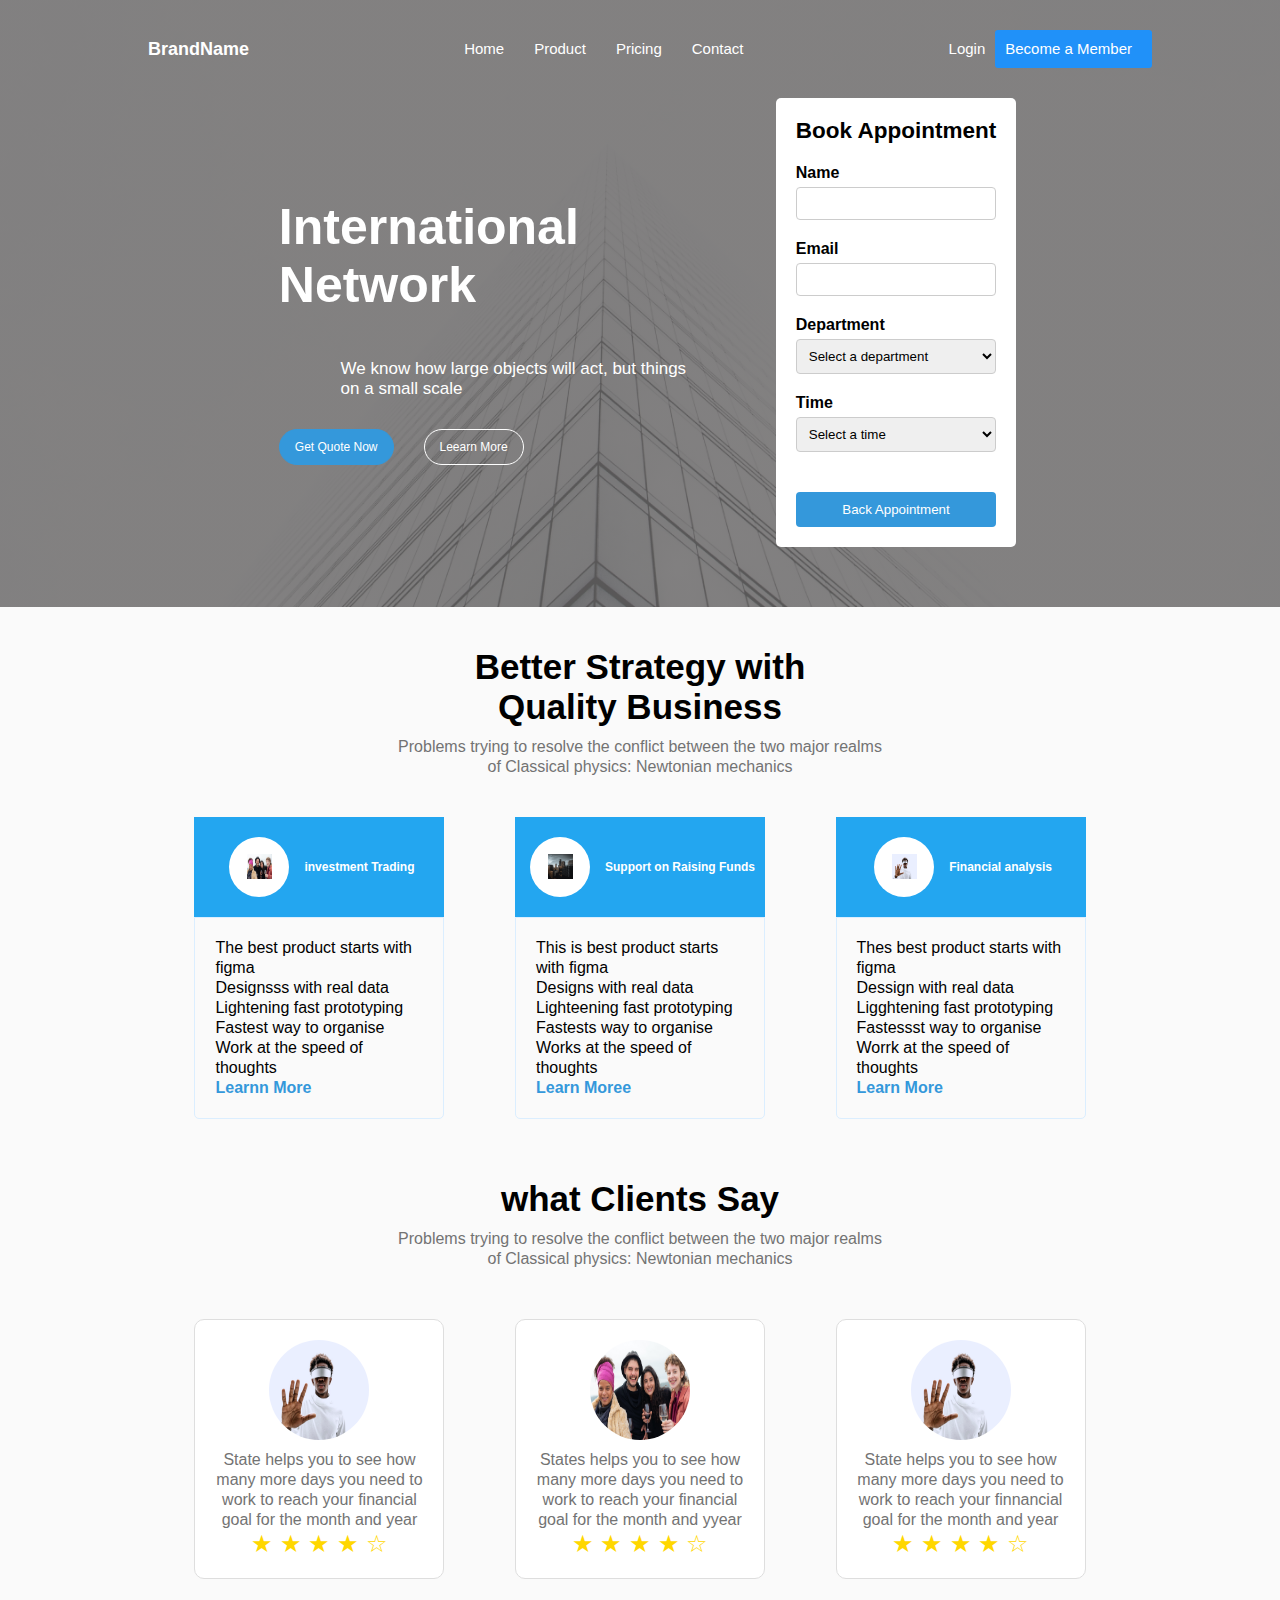
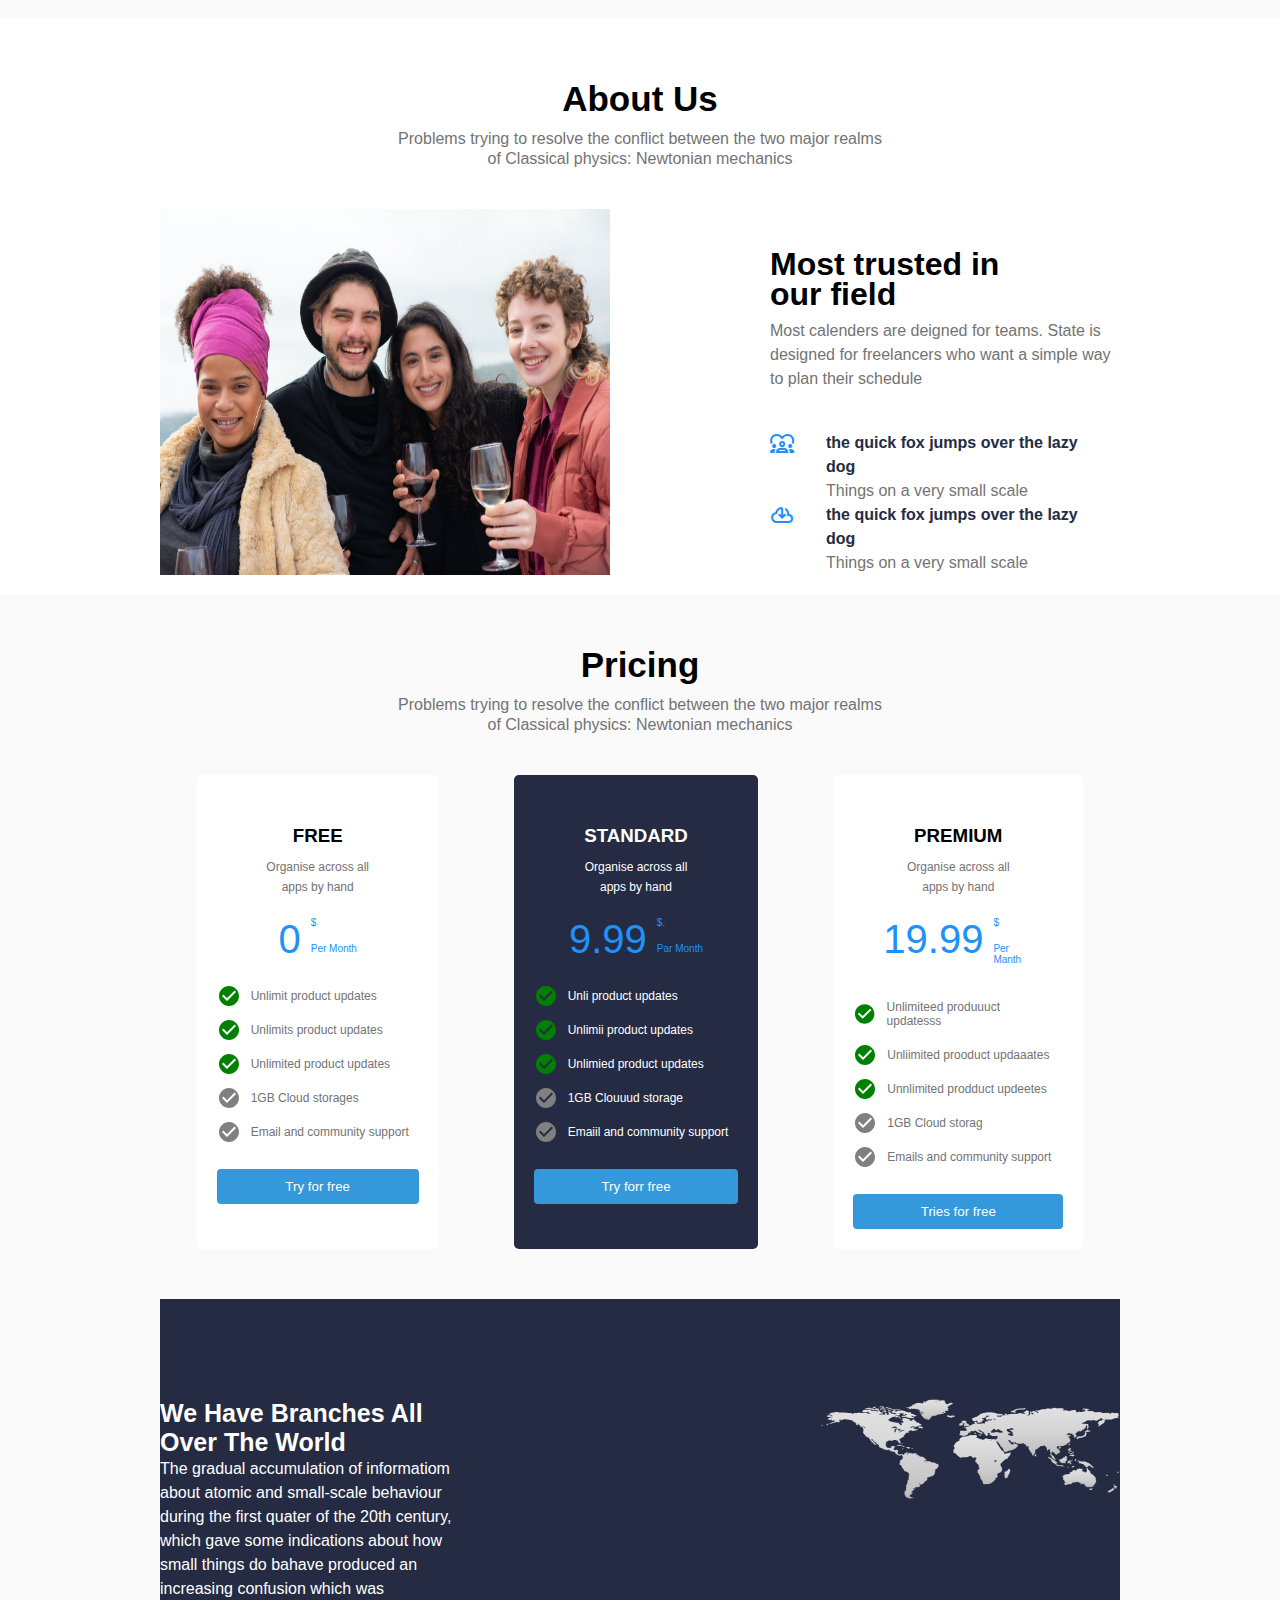
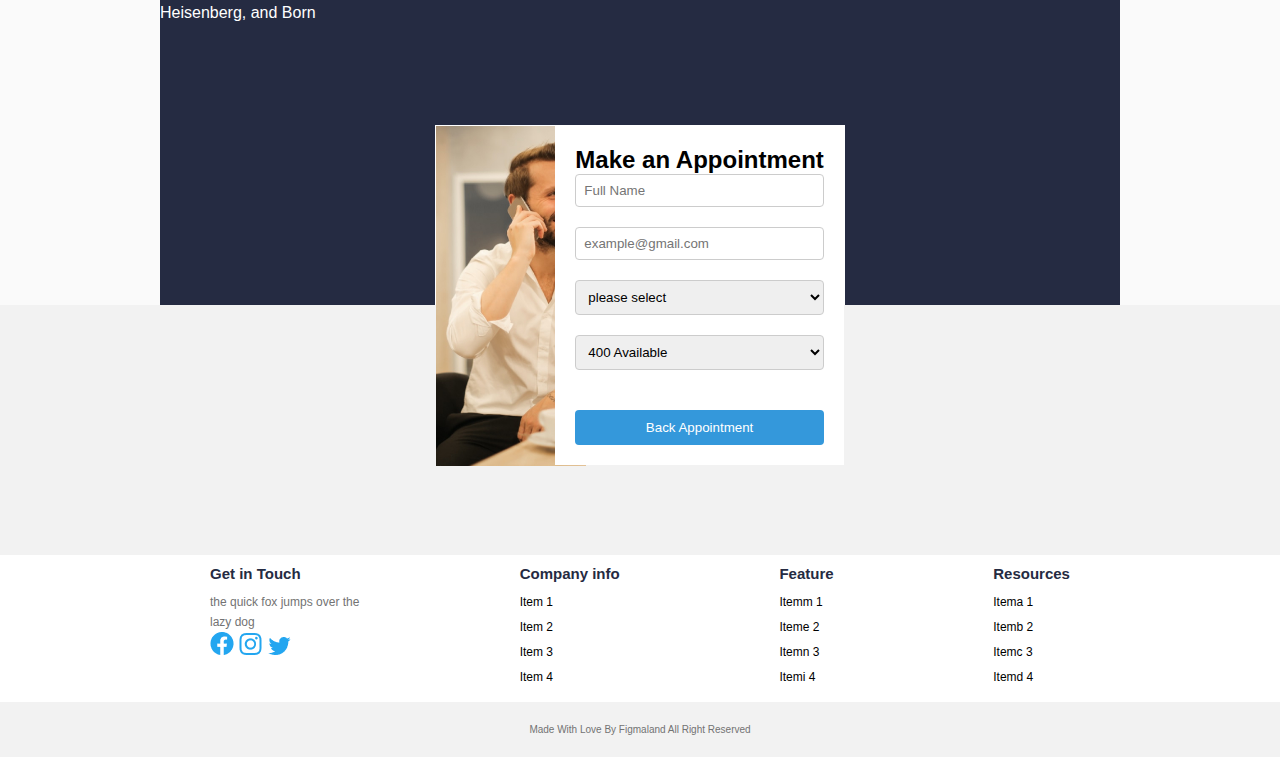
<file: index.html>
<!DOCTYPE html>
<html lang="en">

<head>
    <meta charset="UTF-8">
    <meta name="viewport" content="width=device-width, initial-scale=1.0">
    <link rel="stylesheet"
        href="https://fonts.googleapis.com/css2?family=Material+Symbols+Outlined:opsz,wght,FILL,GRAD@20..48,100..700,0..1,-50..200" />

    <title>International Network</title>
    <link href="./assets/styles/styles.css" rel="stylesheet">
</head>

<body>
    <section id="head">
        <header id="header">
            <nav class="nav">
                <div class="navbar">
                    <div class="navbar-box1">
                        <ul>
                            <li><b>BrandName</b></li>
                        </ul>
                    </div>
                    <div class="navbar-box2">
                        <ul>
                            <li><span class="material-symbols-outlined">search</span></li>
                            <li><span class="material-symbols-outlined">shopping_cart</span></li>
                            <li><span class="material-symbols-outlined">signal_cellular_alt</span></li>
                        </ul>
                    </div>
                </div>

                <div class="navbar-box3">
                    <ul>
                        <li><a href="#">Home</a></li>
                        <li><a href="#">Product</a></li>
                        <li><a href="#">Pricing</a></li>
                        <li><a href="#">Contact</a></li>
                    </ul>
                </div>

                <div class="navbar-box4">
                    <ul>
                        <li><a href="#">Login</a></li>
                        <li class="btn-text"><a href="#">Become a Member</a></li>
                    </ul>
                </div>
            </nav>
        </header>

        <section id="hero-section">
            <div class="hero-section">
                <div class="hero">
                    <div class="hero-font">
                        <h1>International Network</h1>
                        <p>We know how large objects will act, but things on a small scale</p>
                        <div class="hero-button">
                            <div class="button-one">
                                <button class="button-state-blue">Get Quote Now</button>
                            </div>
                            <div class="button-two">
                                <button class="button-state-more">Leearn More</button>
                            </div>
                        </div>
                    </div>

                    <div class="hero-form">
                        <div class="form-container">
                            <div class="form-header">
                                <h2>Book Appointment</h2>
                            </div>
                            <form>
                                <div class="form-group">
                                    <label for="name">Name</label>
                                    <input type="text" id="name" name="name" required>
                                </div>
                                <div class="form-group">
                                    <label for="email">Email</label>
                                    <input type="text" id="email" name="email" required>
                                </div>
                                <div class="form-group">
                                    <label for="department">Department</label>
                                    <select id="department" name="department" required>
                                        <option value="">Select a department</option>
                                        <option value="department1">Department 1</option>
                                        <option value="department2">Department 2</option>
                                        <option value="department3">Department 3</option>
                                    </select>
                                </div>
                                <div class="form-group">
                                    <label for="time">Time</label>
                                    <select id="time" name="time" required>
                                        <option value="">Select a time</option>
                                        <option value="morning">Morning</option>
                                        <option value="afternoon">Afternoon</option>
                                        <option value="evening">Evening</option>
                                    </select>
                                </div>
                                <button class="blue-button" type="submit">Back Appointment</button>
                            </form>
                        </div>
                    </div>
                </div>
            </div>
        </section>
    </section>
    <main>
        <section id="main">
            <div class="main-body">
                <h1>Better Strategy with Quality Business</h1>
                <p>Problems trying to resolve the conflict between the two major realms of Classical physics: Newtonian
                    mechanics</p>

                <div class="all-three">
                    <div class="blue-white">
                        <div class="blue">
                            <div class="profile">
                                <img src="./assets/images/kampus.jpg" alt="man">
                            </div>
                            <div class="text">
                                <p><b>investment Trading</b></p>
                            </div>
                        </div>
                        <div class="white">
                            <div class="white-text">
                                <ul>
                                    <li>The best product starts with figma</li>
                                    <li>Designsss with real data</li>
                                    <li>Lightening fast prototyping</li>
                                    <li>Fastest way to organise</li>
                                    <li>Work at the speed of thoughts</li>
                                    <li class="learn">Learnn More</li>
                                </ul>
                            </div>
                        </div>
                    </div>

                    <div class="blue-white">
                        <div class="blue">
                            <div class="profile">
                                <img src="./assets/images/cameron-casey.jpg" alt="people">
                            </div>
                            <div class="text">
                                <p><b>Support on Raising Funds</b></p>
                            </div>
                        </div>
                        <div class="white">
                            <div class="white-text">
                                <ul>
                                    <li>This is best product starts with figma</li>
                                    <li>Designs with real data</li>
                                    <li>Lighteening fast prototyping</li>
                                    <li>Fastests way to organise</li>
                                    <li>Works at the speed of thoughts</li>
                                    <li class="learn">Learn Moree</li>
                                </ul>
                            </div>
                        </div>
                    </div>

                    <div class="blue-white">
                        <div class="blue">
                            <div class="profile">
                                <img src="./assets/images/man-wearing-smart-glasses.jpg" alt="man">
                            </div>
                            <div class="text">
                                <p><b>Financial analysis</b></p>
                            </div>
                        </div>
                        <div class="white">
                            <div class="white-text">
                                <ul>
                                    <li>Thes best product starts with figma</li>
                                    <li>Dessign with real data</li>
                                    <li>Ligghtening fast prototyping</li>
                                    <li>Fastessst way to organise</li>
                                    <li>Worrk at the speed of thoughts</li>
                                    <li class="learn">Learn More</li>
                                </ul>
                            </div>
                        </div>
                    </div>
                </div>
            </div>
        </section>

        <section id="testimonials">
            <div class="clients-testimony">
                <h1>what Clients Say</h1>
                <p>Problems trying to resolve the conflict between the two major realms of Classical physics: Newtonian
                    mechanics</p>

                <div class="three-testimonies">
                    <div class="container">
                        <img class="profile-img" src="./assets/images/man-wearing-smart-glasses.jpg"
                            alt="Profile Image">
                        <p class="description">State helps you to see how many more days you need to work to reach your
                            financial goal for the month and year</p>
                        <div class="stars">
                            &#9733; &#9733; &#9733; &#9733; &#9734;
                        </div>
                        <ul class="list">
                            <li style="color: #23A6F0"><b>Reginaa Miles</b> </li>
                            <li><b>Designer</b></li>
                        </ul>
                    </div>

                    <div class="container">
                        <img class="profile-img" src="./assets/images/kampus.jpg" alt="Profile Img">
                        <p class="description">States helps you to see how many more days you need to work to reach your
                            financial goal for the month and yyear</p>
                        <div class="stars">
                            &#9733; &#9733; &#9733; &#9733; &#9734;
                        </div>
                        <ul class="list">
                            <li style="color: #23A6F0"><b>Regina Mile</b>z</li>
                            <li><b>Designer</b></li>
                        </ul>
                    </div>

                    <div class="container">
                        <img class="profile-img" src="./assets/images/man-wearing-smart-glasses.jpg" alt="Profile Imag">
                        <p class="description">State helps you to see how many more days you need to work to reach your
                            finnancial goal for the month and year</p>
                        <div class="stars">
                            &#9733; &#9733; &#9733; &#9733; &#9734;
                        </div>
                        <ul class="list">
                            <li style="color: #23A6F0"><b>Regina Miles</b>x</li>
                            <li><b>Designers</b></li>
                        </ul>
                    </div>
                </div>
            </div>
        </section>

        <section id="about-us">
            <div class="about-us">
                <h1 class="header-one">About Us</h1>
                <p class="para-one">Problems trying to resolve the conflict between the two major realms of Classical
                    physics: Newtonian
                    mechanics</p>

                <div class="primes">
                    <img src="./assets/images/kampus.jpg" alt="kampus">

                    <div class="prime-two">
                        <h1 class="header-two">Most trusted in our field</h1>
                        <p class="para-two">Most calenders are deigned for teams. State is designed for freelancers who
                            want a simple way to plan their schedule</p>

                        <div class="icon">
                            <span class="material-symbols-outlined">diversity_1</span>
                            <div class="icon-text">
                                <h5>the quick fox jumps over the lazy dog</h5>
                                <p>Things on a very small scale</p>
                            </div>
                        </div>
                        <div class="icon">
                            <span class="material-symbols-outlined">cloud_download</span>
                            <div class="icon-text">
                                <h5>the quick fox jumps over the lazy dog</h5>
                                <p>Things on a very small scale</p>
                            </div>
                        </div>
                    </div>
                </div>

            </div>
        </section>

        <section id="pricing-section">
            <div class="pricing">
                <h1>Pricing</h1>
                <p class="prime">Problems trying to resolve the conflict between the two major realms of Classical
                    physics: Newtonian mechanics</p>

                <div class="last-three">
                    <div class="last">
                        <h3>FREE</h3>
                        <p class="across">Organise across all apps by hand</p>

                        <div class="dolar">
                            <div class="num">0</div>
                            <div class="two">
                                <div class="one">$</div>
                                <div class="one">Per Month</div>
                            </div>
                        </div>

                        <div class="tick">
                            <svg xmlns="http://www.w3.org/2000/svg" width="24" height="24" viewBox="0 0 24 24">a
                                <path fill="green"
                                    d="M12 2C6.5 2 2 6.5 2 12s4.5 10 10 10s10-4.5 10-10S17.5 2 12 2m-2 15l-5-5l1.41-1.41L10 14.17l7.59-7.59L19 8l-9 " />
                            </svg>
                            <p class="last-para">Unlimit product updates</p>
                        </div>
                        <div class="tick">
                            <svg xmlns="http://www.w3.org/2000/svg" width="24" height="24" viewBox="0 0 24 24">b
                                <path fill="green"
                                    d="M12 2C6.5 2 2 6.5 2 12s4.5 10 10 10s10-4.5 10-10S17.5 2 12 2m-2 15l-5-5l1.41-1.41L10 14.17l7.59-7.59L19 8l-9 " />
                            </svg>
                            <p class="last-para">Unlimits product updates</p>
                        </div>
                        <div class="tick">
                            <svg xmlns="http://www.w3.org/2000/svg" width="24" height="24" viewBox="0 0 24 24">c
                                <path fill="green"
                                    d="M12 2C6.5 2 2 6.5 2 12s4.5 10 10 10s10-4.5 10-10S17.5 2 12 2m-2 15l-5-5l1.41-1.41L10 14.17l7.59-7.59L19 8l-9 " />
                            </svg>
                            <p class="last-para">Unlimited product updates</p>
                        </div>
                        <div class="tick">
                            <svg xmlns="http://www.w3.org/2000/svg" width="24" height="24" viewBox="0 0 24 24">d
                                <path fill="gray"
                                    d="M12 2C6.5 2 2 6.5 2 12s4.5 10 10 10s10-4.5 10-10S17.5 2 12 2m-2 15l-5-5l1.41-1.41L10 14.17l7.59-7.59L19 8l-9 " />
                            </svg>
                            <p class="last-para">1GB Cloud storages</p>
                        </div>
                        <div class="tick">
                            <svg xmlns="http://www.w3.org/2000/svg" width="24" height="24" viewBox="0 0 24 24">e
                                <path fill="gray"
                                    d="M12 2C6.5 2 2 6.5 2 12s4.5 10 10 10s10-4.5 10-10S17.5 2 12 2m-2 15l-5-5l1.41-1.41L10 14.17l7.59-7.59L19 8l-9 " />
                            </svg>
                            <p class="last-para">Email and community support</p>
                        </div>

                        <button class="blue-button" type="submit">Try for free</button>
                    </div>
                    <div class="last second">
                        <h3>STANDARD</h3>
                        <p class="across">Organise across all apps by hand</p>

                        <div class="dolar">
                            <div class="num">9.99</div>
                            <div class="two">
                                <div class="one">$.</div>
                                <div class="one">Par Month</div>
                            </div>
                        </div>

                        <div class="tick">
                            <svg xmlns="http://www.w3.org/2000/svg" width="24" height="24" viewBox="0 0 24 24">f
                                <path fill="green"
                                    d="M12 2C6.5 2 2 6.5 2 12s4.5 10 10 10s10-4.5 10-10S17.5 2 12 2m-2 15l-5-5l1.41-1.41L10 14.17l7.59-7.59L19 8l-9 " />
                                f
                            </svg>
                            <p class="last-para">Unli product updates</p>
                        </div>
                        <div class="tick">
                            <svg xmlns="http://www.w3.org/2000/svg" width="24" height="24" viewBox="0 0 24 24">g
                                <path fill="green"
                                    d="M12 2C6.5 2 2 6.5 2 12s4.5 10 10 10s10-4.5 10-10S17.5 2 12 2m-2 15l-5-5l1.41-1.41L10 14.17l7.59-7.59L19 8l-9 " />
                                f
                            </svg>
                            <p class="last-para">Unlimii product updates</p>
                        </div>
                        <div class="tick">
                            <svg xmlns="http://www.w3.org/2000/svg" width="24" height="24" viewBox="0 0 24 24">h
                                <path fill="green"
                                    d="M12 2C6.5 2 2 6.5 2 12s4.5 10 10 10s10-4.5 10-10S17.5 2 12 2m-2 15l-5-5l1.41-1.41L10 14.17l7.59-7.59L19 8l-9 " />
                                f
                            </svg>
                            <p class="last-para">Unlimied product updates</p>
                        </div>
                        <div class="tick">
                            <svg xmlns="http://www.w3.org/2000/svg" width="24" height="24" viewBox="0 0 24 24">i
                                <path fill="gray"
                                    d="M12 2C6.5 2 2 6.5 2 12s4.5 10 10 10s10-4.5 10-10S17.5 2 12 2m-2 15l-5-5l1.41-1.41L10 14.17l7.59-7.59L19 8l-9 " />
                            </svg>
                            <p class="last-para">1GB Clouuud storage</p>
                        </div>
                        <div class="tick">
                            <svg xmlns="http://www.w3.org/2000/svg" width="24" height="24" viewBox="0 0 24 24">j
                                <path fill="gray"
                                    d="M12 2C6.5 2 2 6.5 2 12s4.5 10 10 10s10-4.5 10-10S17.5 2 12 2m-2 15l-5-5l1.41-1.41L10 14.17l7.59-7.59L19 8l-9 " />
                                f
                            </svg>
                            <p class="last-para">Emaiil and community support</p>
                        </div>

                        <button class="blue-button" type="submit">Try forr free</button>
                    </div>

                    <div class="last">
                        <h3>PREMIUM</h3>
                        <p class="across">Organise across all apps by hand</p>

                        <div class="dolar">
                            <div class="num">19.99</div>
                            <div class="two">
                                <div class="one">$</div>
                                <div class="one">Per Manth</div>
                            </div>
                        </div>

                        <div class="tick">
                            <svg xmlns="http://www.w3.org/2000/svg" width="24" height="24" viewBox="0 0 24 24">k
                                <path fill="green"
                                    d="M12 2C6.5 2 2 6.5 2 12s4.5 10 10 10s10-4.5 10-10S17.5 2 12 2m-2 15l-5-5l1.41-1.41L10 14.17l7.59-7.59L19 8l-9 " />
                            </svg>
                            <p class="last-para">Unlimiteed produuuct updatesss</p>
                        </div>
                        <div class="tick">
                            <svg xmlns="http://www.w3.org/2000/svg" width="24" height="24" viewBox="0 0 24 24">l
                                <path fill="green"
                                    d="M12 2C6.5 2 2 6.5 2 12s4.5 10 10 10s10-4.5 10-10S17.5 2 12 2m-2 15l-5-5l1.41-1.41L10 14.17l7.59-7.59L19 8l-9 " />
                            </svg>
                            <p class="last-para">Unliimited prooduct updaaates</p>
                        </div>
                        <div class="tick">
                            <svg xmlns="http://www.w3.org/2000/svg" width="24" height="24" viewBox="0 0 24 24">m
                                <path fill="green"
                                    d="M12 2C6.5 2 2 6.5 2 12s4.5 10 10 10s10-4.5 10-10S17.5 2 12 2m-2 15l-5-5l1.41-1.41L10 14.17l7.59-7.59L19 8l-9 " />
                            </svg>
                            <p class="last-para">Unnlimited prodduct updeetes</p>
                        </div>
                        <div class="tick">
                            <svg xmlns="http://www.w3.org/2000/svg" width="24" height="24" viewBox="0 0 24 24">n
                                <path fill="gray"
                                    d="M12 2C6.5 2 2 6.5 2 12s4.5 10 10 10s10-4.5 10-10S17.5 2 12 2m-2 15l-5-5l1.41-1.41L10 14.17l7.59-7.59L19 8l-9 " />
                            </svg>
                            <p class="last-para">1GB Cloud storag</p>
                        </div>
                        <div class="tick">
                            <svg xmlns="http://www.w3.org/2000/svg" width="24" height="24" viewBox="0 0 24 24">o
                                <path fill="gray"
                                    d="M12 2C6.5 2 2 6.5 2 12s4.5 10 10 10s10-4.5 10-10S17.5 2 12 2m-2 15l-5-5l1.41-1.41L10 14.17l7.59-7.59L19 8l-9 " />
                            </svg>
                            <p class="last-para">Emails and community support</p>
                        </div>

                        <button class="blue-button" type="submit">Tries for free</button>
                    </div>
                </div>
            </div>
        </section>

        <section id="contact-us">
            <div class="map">
                <img src="./assets/images/map.PNG" alt="map">
            </div>

            <div class="blue-background">
                <div class="twoo">
                    <h1 class="head-blue">We Have Branches All Over The World</h1>
                    <p class="blue-text">The gradual accumulation of informatiom about atomic and small-scale behaviour
                        during the first quater of the 20th century, which gave some indications about how small things
                        do bahave produced an increasing confusion which was Heisenberg, and Born</p>
                </div>
                <img src="./assets/images/pngwing 1.png" alt="worldmap">
            </div>


            <div class="cover-photo">
                <div class="cover-photone">
                    <img src="./assets/images/contact-cover.1.jpg" alt="contact">
                </div>

                <div class="hero-form">
                    <div class="form-contain">
                        <div class="formheadingtwo">
                            <h2>Make an Appointment</h2>
                        </div>
                        <form>
                            <div class="form-group">
                                <input type="text" id="names" name="name" placeholder="Full Name" required>
                            </div>
                            <div class="form-group">
                                <input type="text" id="emails" name="email" placeholder="example@gmail.com" required>
                            </div>
                            <div class="form-group">
                                <select id="departments" name="department" required>
                                    <option value="">please select</option>
                                    <option value="department1">Departmen 1</option>
                                    <option value="department2">Departme 2</option>
                                    <option value="department3">Departm 3</option>
                                </select>
                            </div>
                            <div class="form-group">
                                <select id="gmt" name="time" required>
                                    <option value="">400 Available</option>
                                    <option value="morning">Morn</option>
                                    <option value="afternoon">After</option>
                                    <option value="evening">Eve</option>
                                </select>
                            </div>
                            <button class="blue-button" type="submit">Back Appointment</button>
                        </form>
                    </div>
                </div>
            </div>
        </section>

        <div class="background-overlay"></div>
    </main>



    <section id="footer">
        <footer class="footer">
            <div>
                <h3>Get in Touch</h3>
                <p class="price">the quick fox jumps over the lazy dog</p>
                <ul>
                    <img src="./assets/images/ant-design_facebook-filled.png" alt="facebook">
                    <img src="./assets/images/ant-design_instagram-outlined.png" alt="instagram">
                    <img src="./assets/images/ant-design_twitter-outlined.png" alt="twitter">
                </ul>
            </div>
            <div>
                <h3>Company info</h3>
                <ul>
                    <li>Item 1</li>
                    <li>Item 2</li>
                    <li>Item 3</li>
                    <li>Item 4</li>
                </ul>
            </div>
            <div>
                <h3>Feature</h3>
                <ul>
                    <li>Itemm 1</li>
                    <li>Iteme 2</li>
                    <li>Itemn 3</li>
                    <li>Itemi 4</li>
                </ul>
            </div>
            <div>
                <h3>Resources</h3>
                <ul>
                    <li>Itema 1</li>
                    <li>Itemb 2</li>
                    <li>Itemc 3</li>
                    <li>Itemd 4</li>
                </ul>
            </div>
        </footer>
    </section>

    <div class="sub footer">
        <p>Made With Love By Figmaland All Right Reserved</p>
    </div>

</body>

</html>
</file>
<file: assets/styles/styles.css>
:root {
  --primary-background-color: #181a1b;
  --secondary-background-color: #54ea54;
  --custom-color-1: #f08cf0;
  --custom-color-2: #b1f3f3;
  --primary-color-text: #fff;

  background: #fff;
  background: #252b42;
  background: #23a6f0;
  background: #2dc071;
  background: #bdbdbd;
  background: #737373;
  background: #8ec2f2;
  background: #2091f9;
  background: #252b42;
  background: #737373;
  background: #252b42;
  background: linear-gradient(180deg, #000 14.58%, #383838d6 100%);
  background: #dedede;
  background: #fafafa;
}

* {
  padding: 0;
  margin: 0;
  box-sizing: border-box;
  font-family: Montserrat, sans-serif;
}

#head {
  background: linear-gradient(#636161cc, #636161cc), url("../images/hero-cover.5.jpg");
  background-repeat: no-repeat;
  background-size: cover;
  background-position: center;
}

.nav {
  background-color: #fff;
  margin: 0 auto;
}

.main-content {
  margin: 0 auto;
  justify-content: center;
  justify-self: center;
}

.navbar {
  display: flex;
  justify-content: space-between;
  padding: 10px;
  text-align: center;
  justify-items: center;
  margin: 0 auto;
}

.navbar-box1 ul,
.navbar-box2 ul {
  list-style-type: none;
  display: flex;
  align-items: center;
}

.footer li {
  margin-bottom: 5px;
  font-size: 12px;
  letter-spacing: 0.2;
  line-height: 20px;
}

.navbar-box3 li {
  padding: 10px;
  justify-self: center;
  text-align: center;
}

.navbar-box1 ul li b {
  font-size: 12px;
}

.navbar-box2 ul li {
  padding: 0 5px;
}

.material-symbols-outlined {
  color: #737373;
}

.navbar-box3 ul {
  margin: 30px 0;
}

a {
  color: #2091f9;
  margin-right: 10px;
}

.navbar-box3 li a {
  font-size: 14px;
  text-decoration: none;
  color: #737373;
}

.navbar-box4 {
  display: none;
}

.hero {
  max-width: 250px;
  margin: 0 auto;
}

.hero h1 {
  font-size: 20px;
  padding: 30px;
  color: #fff;
  text-align: center;
}

.hero p {
  max-width: 200px;
  font-size: 12px;
  line-height: 20px;
  letter-spacing: 0.2;
  text-align: center;
  justify-self: center;
  color: #fff;
  margin: 0 auto;
}

.hero-button {
  display: flex;
  flex-direction: column;
}

.hero-button .button-one,
.hero-button .button-two {
  margin: 10px auto;
}

.hero-button button {
  padding: 10px 15px;
  font-size: 12px;
  color: #fff;
  cursor: pointer;
  border-radius: 20px;
}

.button-state-blue {
  background-color: #3498db;
  border: 1px solid #3498db;
}

.button-state-more {
  background-color: transparent;
  border: 1px solid #fff;
  margin-bottom: 40px;
}

.hero-form {
  padding-bottom: 60px;
}

.formheadingtwo {
  background-color: #fff;
  text-align: left;
}

.form-container {
  max-width: 250px;
  margin: 0 auto;
  background-color: #fff;
  padding: 20px;
  border-radius: 5px;
}

/* . {
  display: none;
} */

.form-header {
  text-align: center;
  margin-bottom: 20px;
  font-size: 15px;
}

.form-group {
  margin-bottom: 20px;
}

.form-group label {
  display: block;
  margin-bottom: 5px;
  font-weight: bold;
}

.form-group select,
.form-group input[type="text"] {
  width: 100%;
  padding: 8px;
  border: 1px solid #ccc;
  border-radius: 4px;
}

.form-group input {
  width: 100%;
  padding: 8px;
  border: 1px solid #ccc;
  border-radius: 4px;
}

.blue-button {
  width: 100%;
  display: inline-block;
  padding: 10px 20px;
  background-color: #3498db;
  color: #fff;
  text-decoration: none;
  border-radius: 4px;
  border: none;
  margin-top: 20px;
}

.main-body {
  margin: 0 auto;
  max-width: 100%;
}

.main-body h1 {
  margin: 0 auto;
  max-width: 200px;
  text-align: center;
  padding-top: 40px;
}

.main-body p {
  margin: 0 auto;
  max-width: 150px;
  font-size: 12px;
  line-height: 20px;
  letter-spacing: 0.2;
  color: #737373;
  text-align: center;
  padding-top: 10px;
  padding-bottom: 40px;
}

.blue-white {
  max-width: 250px;
  margin: 0 auto;
}

.blue {
  display: flex;
  background-color: #23a6f0;
  align-items: center;
  justify-content: center;
  text-align: center;
}

.blue .profile {
  background-color: #fff;
  border-radius: 50%;
  width: 60px;
  height: 60px;
  margin: 10px;
}

.profile img {
  width: 25px;
  height: 25px;
  top: 30px;
  margin-top: 17px;
}

.text p {
  margin-top: 35px;
  padding-left: 10px;
  font-size: 12px;
  color: #737373;
  line-height: 20px;
  letter-spacing: 0.2;
}

.white-text ul {
  padding: 20px;
  font-size: 12px;
  border: 1px solid #dbeeff;
  border-radius: 0 0 5px 5px;
  margin-bottom: 20px;
}

.white-text ul li {
  list-style-type: none;
  line-height: 20px;
}

.white-text .learn {
  font-weight: bold;
  color: #3498db;
}

.clients-testimony {
  background-color: #fafafa;
  margin: 0 auto;
  max-width: 100%;
  padding-bottom: 20px;
}

.clients-testimony h1 {
  margin: 0 auto;
  max-width: 150px;
  text-align: center;
  padding-top: 40px;
}

.clients-testimony p {
  margin: 0 auto;
  max-width: 150px;
  font-size: 12px;
  text-align: center;
  padding-top: 10px;
  padding-bottom: 40px;
  line-height: 20px;
  letter-spacing: 0.2;
  color: #737373;
}

.container {
  background-color: #fff;
  padding: 20px;
  border-radius: 10px;
  text-align: center;
  max-width: 250px;
  margin: 10px auto;
  border: 1px solid #dedede;
}

.profile-img {
  display: block;
  margin: 0 auto;
  width: 100px;
  height: 100px;
  border-radius: 50%;
}

.description {
  margin-top: 20px;
  font-size: 12px;
  line-height: 20px;
  letter-spacing: 0.2;
  color: #737373;
  text-align: center;
}

.stars {
  margin-top: -40px;
  font-size: 24px;
  color: gold;
}

.list {
  margin: 20px;
  list-style: none;
  font-size: 12px;
  line-height: 20px;
  letter-spacing: 0.2;
  color: #737373;
}

.about-us {
  background-color: #fff;
  padding: 20px;
  margin: 10px auto;
}

.about-us .header-one {
  margin: 0 auto;
  max-width: 150px;
  text-align: center;
  padding-top: 40px;
}

.about-us .para-one {
  margin: 0 auto;
  max-width: 200px;
  font-size: 12px;
  text-align: center;
  padding-top: 10px;
  padding-bottom: 40px;
  line-height: 20px;
  letter-spacing: 0.2;
  color: #737373;
}

.about-us img {
  display: flex;
  margin: 0 auto;
  max-width: 250px;
}

.about-us .header-two {
  max-width: 250px;
  padding-top: 40px;
  line-height: 30px;
  letter-spacing: 0.2;
}

.about-us .para-two {
  max-width: 250px;
  font-size: 12px;
  padding-top: 10px;
  padding-bottom: 40px;
  line-height: 20px;
  letter-spacing: 0.2;
  color: #737373;
}

.about-us .icon {
  display: flex;
}

.icon .material-symbols-outlined {
  color: #2091f9;
  padding-right: 12px;
}

.icon h5 {
  color: #252b42;
  width: 250px;
}

.icon p {
  font-size: 12px;
  line-height: 20px;
  letter-spacing: 0.2;
  color: #737373;
}

.pricing {
  padding: 20px;
  margin: 10px auto;
}

.pricing h1 {
  margin: 0 auto;
  max-width: 150px;
  text-align: center;
  padding-top: 20px;
}

.pricing .prime {
  margin: 0 auto;
  max-width: 200px;
  font-size: 12px;
  text-align: center;
  padding-top: 10px;
  padding-bottom: 40px;
  line-height: 20px;
  letter-spacing: 0.2;
  color: #737373;
}

.last {
  max-width: 250px;
  margin: 0 auto;
  background-color: #fff;
  padding: 20px;
  border-radius: 5px;
  margin-bottom: 20px;
}

.second {
  background-color: #252b42;
}

.last h3 {
  text-align: center;
  padding-top: 30px;
}

.second h3 {
  color: #fff;
}

.last .across {
  max-width: 110px;
  margin: 0 auto;
  font-size: 12px;
  text-align: center;
  padding-top: 10px;
  padding-bottom: 20px;
  line-height: 20px;
  letter-spacing: 0.2;
  color: #737373;
}

.second .across {
  color: #fff;
}

.dolar {
  display: flex;
  width: 150px;
  margin: 0 auto;
  padding-bottom: 10px;
  justify-content: center;
  justify-self: center;
}

.dolar .num {
  color: #2091f9;
  font-size: 40px;
  padding-right: 10px;
}

.dolar .two .one {
  color: #2091f9;
  font-size: 10px;
  padding-bottom: 15px;
}

.last .tick {
  display: flex;
  align-items: center;
}

.last .tick .last-para {
  font-size: 12px;
  letter-spacing: 0.2;
  color: #737373;
  padding: 10px;
}

.second .tick .last-para {
  color: #fff;
}

#contact-us {
  max-width: 100%;
}

.map img {
  width: 100%;
}

.form-contain {
  max-width: 250px;
  margin: 0 auto;
  background-color: #fff;
  padding: 20px;
  border-radius: 5px;
}

.blue-background {
  display: none;
}

.cover-photone {
  display: none;
}

.footer {
  width: 100%;
  background-color: #fff;
  padding: 0 40px;
}

.footer div {
  vertical-align: top;
  padding: 10px;
}

.footer h3 {
  font-size: 15px;
  margin-bottom: 10px;
  color: #252b42;
}

.footer ul {
  list-style-type: none;
  padding: 0;
  margin: 0;
}

.footer .price {
  font-size: 12px;
  letter-spacing: 0.2;
  line-height: 20px;
  color: #737373;
  width: 150px;
}

.sub.footer {
  width: 100%;
  background-color: #f2f2f2;
  padding: 20px;
  text-align: center;
}

.sub.footer p {
  margin: 0 auto;
  font-size: 10px;
  color: #737373;
  line-height: 1.5;
}

@media (min-width: 769px) {
  .nav {
    background-color: transparent;
    width: 80vw;
    display: flex;
    justify-content: space-between;
    align-items: center;
    margin: 0 auto;
  }

  .navbar {
    display: flex;
    justify-content: space-between;
    padding: 10px;
    text-align: center;
    justify-items: center;
    margin: 10px;
  }

  .navbar-box1 ul li b {
    list-style-type: none;
    font-weight: bold;
    font-size: 18px;
    color: #fff;
    margin: 0 auto;
  }

  .navbar-box4 {
    display: flex;
  }

  .navbar-box3 ul,
  .navbar-box4 ul {
    list-style-type: none;
    display: flex;
    align-items: center;
  }

  .navbar-box3 ul li a,
  .navbar-box4 ul li a {
    text-decoration: none;
    color: #fff;
    font-size: 15px;
  }

  .navbar-box2 {
    display: none;
  }

  .btn-text {
    background-color: #2091f9;
    padding: 10px;
    border-radius: 3px;
  }

  .navbar-box4 .btn-text a {
    color: #fff;
  }

  .hero {
    display: flex;
    justify-content: space-between;
    max-width: 80vw;
    margin: 0 auto;
    justify-self: center;
    align-self: center;
  }

  .hero-font {
    max-width: 40vw;
    margin-top: 70px;
  }

  .hero h1 {
    font-size: 50px;
    text-align: left;
    padding-left: 15px;
  }

  .hero p {
    max-width: 28vw;
    font-size: 17px;
    text-align: left;
    margin: 15px;
  }

  .hero-button {
    display: flex;
    flex-direction: row;
  }

  .hero-button .button-one,
  .hero-button .button-two {
    margin: 15px;
  }

  .main-body,
  .clients-testimony {
    width: 90vw;
  }

  .main-body h1,
  .clients-testimony h1,
  .about-us .header-one,
  .pricing h1 {
    max-width: 350px;
    font-size: 35px;
  }

  .main-body p,
  .clients-testimony p,
  .about-us .para-one,
  .pricing .prime {
    max-width: 500px;
    font-size: 16px;
  }

  .main-body .all-three,
  .clients-testimony .three-testimonies,
  .last-three {
    width: 75vw;
    display: flex;
    flex-direction: row;
    justify-content: space-between;
    margin: auto;
    gap: 0.1rem;
  }

  .blue-white {
    width: 400px;
  }

  .blue .text p {
    margin-bottom: 35px;
    padding: 5px;
    font-size: 12px;
    color: #fff;
    align-self: center;
    justify-content: center;
    text-align: center;
  }

  .white-text ul {
    font-size: 16px;
  }

  .list {
    display: none;
  }

  .primes {
    width: 75vw;
    display: flex;
    flex-direction: row;
    justify-content: space-between;
    margin: auto;
    gap: 0.1rem;
  }

  .about-us img {
    max-width: 450px;
    margin: 0;
  }

  .prime-two {
    max-width: 450px;
  }

  .about-us .para-two {
    font-size: 16px;
    line-height: 1.5;
    max-width: 350px;
  }

  .prime-two .icon .icon-text h5,
  .prime-two .icon .icon-text p {
    font-size: 16px;
    line-height: 1.5;
    width: 300px;
    padding-left: 20px;
  }

  #contact-us {
    max-width: 100vw;
    background-color: #252b42;
    margin: 0 auto;
    justify-self: center;
    align-self: center;
  }

  .map img {
    display: none;
  }

  .blue-background .head-blue {
    max-width: 300px;
    font-size: 25px;
  }

  .blue-background .blue-text {
    line-height: 1.5;
    max-width: 300px;
    font-size: 16px;
  }

  .blue-background img {
    width: 300px;
    height: 100px;
  }

  .blue-background {
    width: 75vw;
    display: flex;
    flex-direction: row;
    justify-content: space-between;
    margin: auto;
    padding-top: 100px;
    color: #fff;
    margin-bottom: 100px;
  }

  .cover-photo {
    width: 32vw;
    display: flex;
    justify-content: center;
    margin: auto;
    border: 1px solid #fff;
    height: 180px;
  }

  .cover-photone {
    flex: 1;
    display: flex;
    margin-right: -247px;
  }

  .cover-photone img {
    height: 340px;
    width: 150px;
  }

  .form-contain {
    max-width: 600px;
    border-radius: 0;
  }

  .hero-form .form-contain {
    flex: 1;
  }

  .form-container {
    max-width: 300px;
  }

  .background-overlay {
    width: 100%;
    height: 250px;
    background-color: #f2f2f2;
  }

  #footer {
    background-color: #fff;
  }

  .footer {
    width: 75vw;
    display: flex;
    justify-content: space-between;
    margin: 0 auto;
  }
}
</file>
